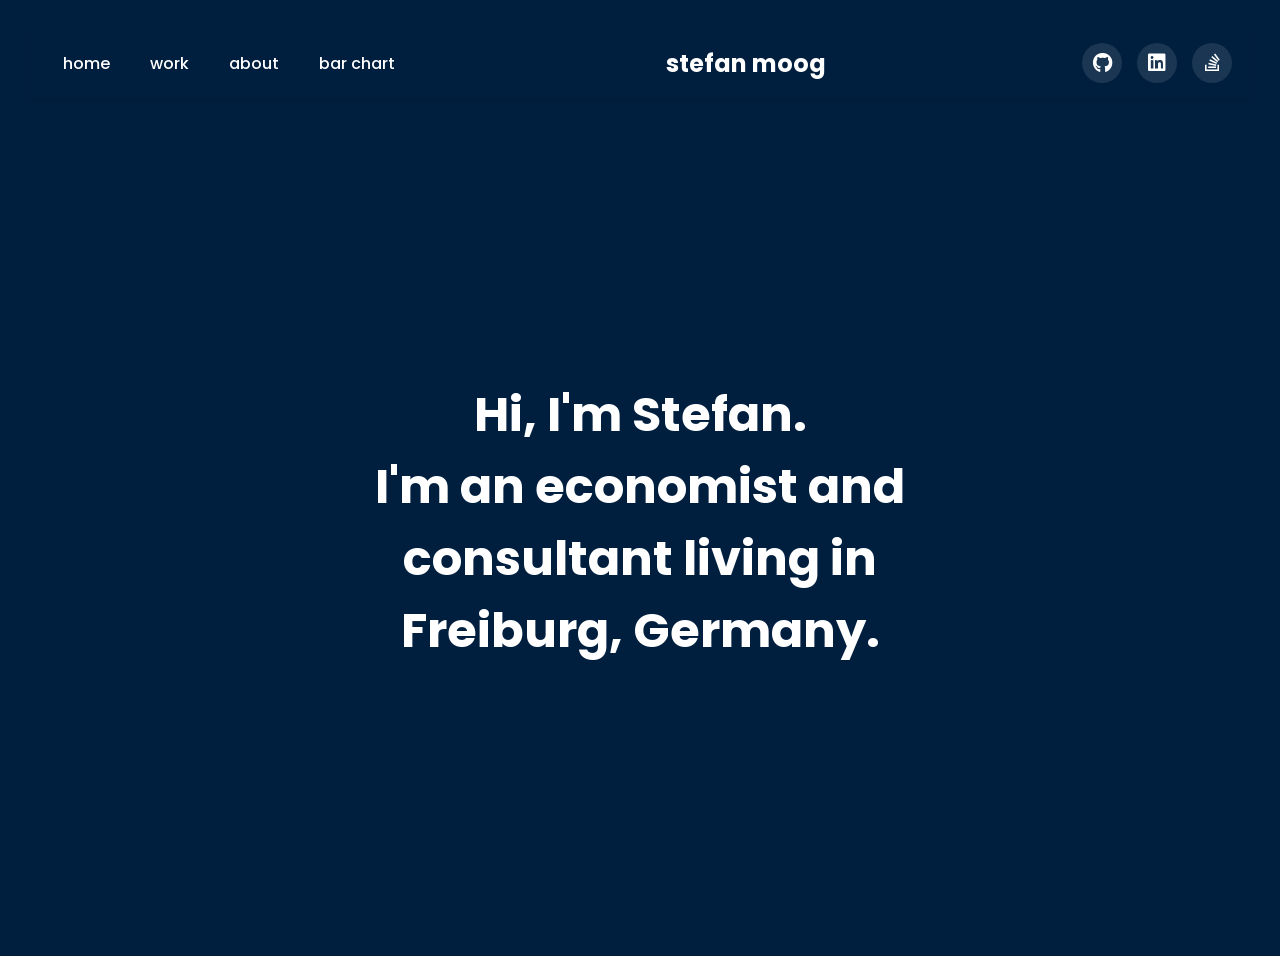
<file: index.html>
<html>
  <head>
    <title>Stefan</title>
    <link rel="stylesheet" href="styles.css" />
    <link
      rel="stylesheet"
      href="https://cdnjs.cloudflare.com/ajax/libs/font-awesome/6.4.0/css/all.min.css"
    />
    <link rel="preconnect" href="https://fonts.googleapis.com" />
    <link rel="preconnect" href="https://fonts.gstatic.com" crossorigin />
    <link
      href="https://fonts.googleapis.com/css2?family=Poppins:ital,wght@0,100;0,200;0,300;0,400;0,500;0,600;0,700;0,800;0,900;1,100;1,200;1,300;1,400;1,500;1,600;1,700;1,800;1,900&display=swap"
      rel="stylesheet"
    />
  </head>
  <body>
    <header></header>
    <script src="navbar.js"></script>
    <main class="home-page">
      <section id="home">
        <div class="home-content">
          <h1>
            Hi, I'm Stefan.<br />I'm an economist and consultant living in
            Freiburg, Germany.
          </h1>
        </div>
      </section>
    </main>
    <footer></footer>
  </body>
</html>
</file>
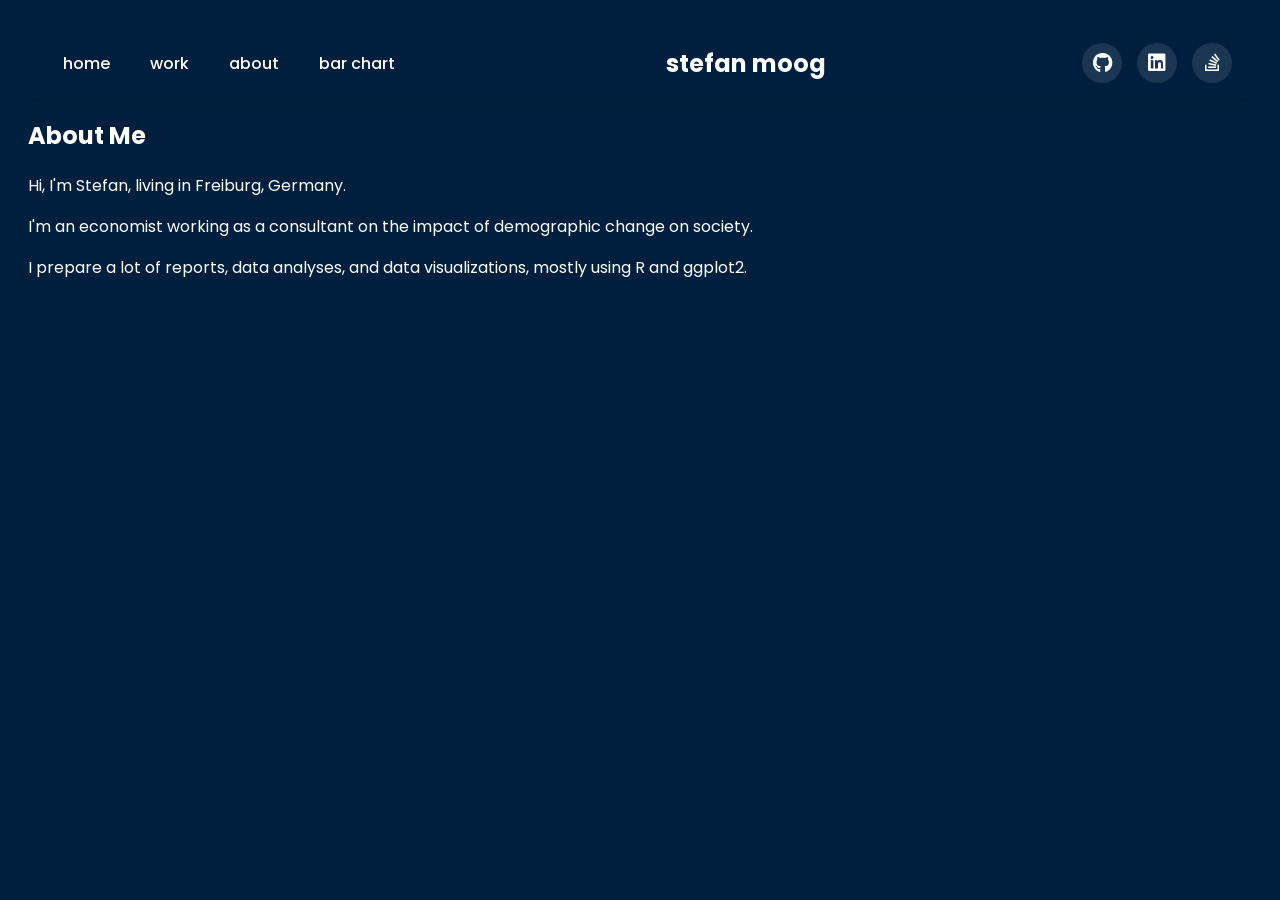
<file: about.html>
<html>
  <head>
    <title>About Me - Stefan's Page</title>
    <link rel="stylesheet" href="styles.css" />
    <link
      rel="stylesheet"
      href="https://cdnjs.cloudflare.com/ajax/libs/font-awesome/6.4.0/css/all.min.css"
    />
    <link rel="preconnect" href="https://fonts.googleapis.com" />
    <link rel="preconnect" href="https://fonts.gstatic.com" crossorigin />
    <link
      href="https://fonts.googleapis.com/css2?family=Poppins:ital,wght@0,100;0,200;0,300;0,400;0,500;0,600;0,700;0,800;0,900;1,100;1,200;1,300;1,400;1,500;1,600;1,700;1,800;1,900&display=swap"
      rel="stylesheet"
    />
  </head>
  <body>
    <header></header>
    <script src="navbar.js"></script>
    <main>
      <section id="about-me">
        <h2>About Me</h2>
        <p>Hi, I'm Stefan, living in Freiburg, Germany.</p>
        <p>
          I'm an economist working as a consultant on the impact of demographic
          change on society.
        </p>
        <p>
          I prepare a lot of reports, data analyses, and data visualizations,
          mostly using R and ggplot2.
        </p>
      </section>
    </main>
    <footer></footer>
  </body>
</html>
</file>
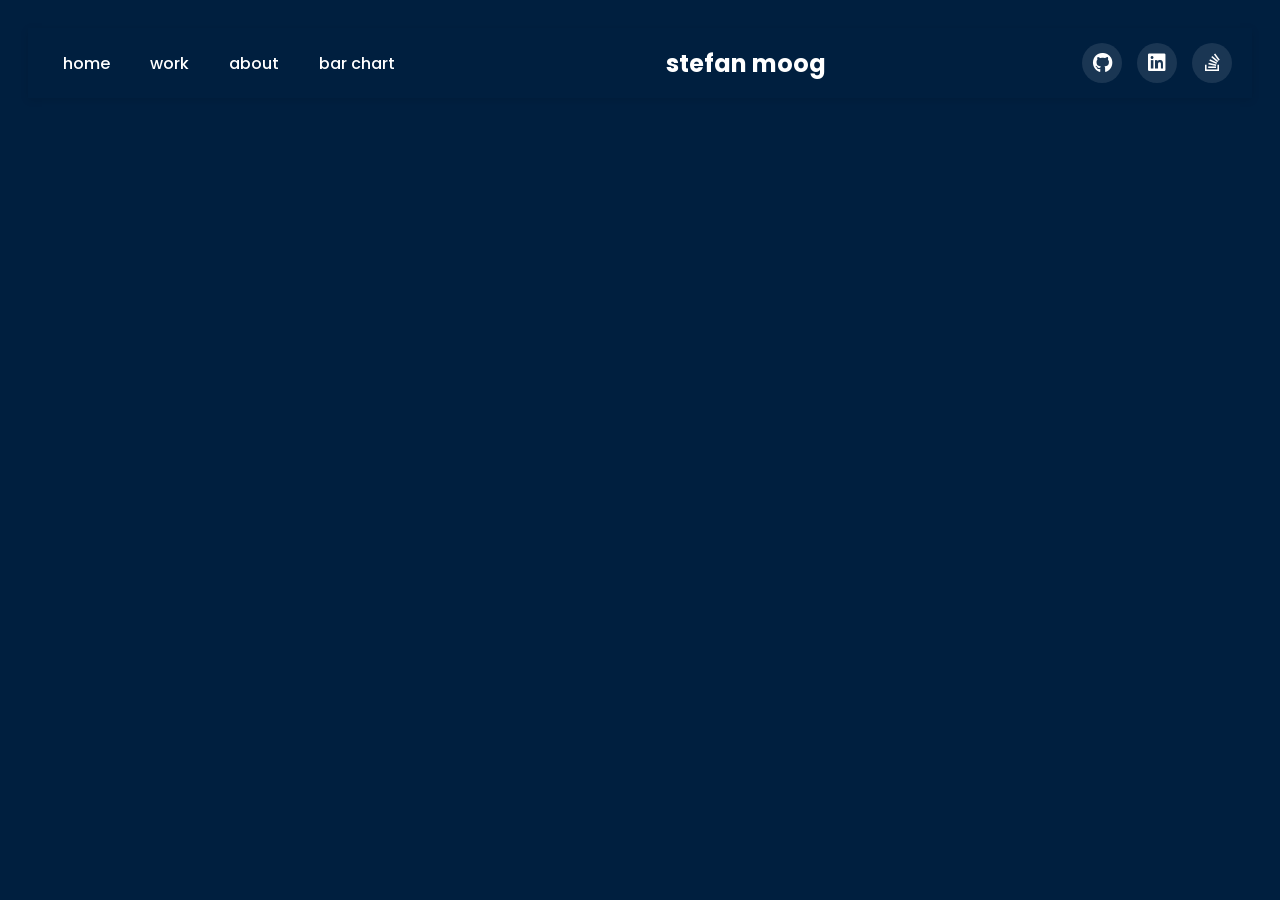
<file: barchart.html>
<!DOCTYPE html>
<html lang="en">
<head>
  <meta charset="UTF-8" />
  <title>D3 Bar Chart</title>
  <script src="https://d3js.org/d3.v7.min.js"></script>
  <link rel="stylesheet" href="styles.css" />
  <link
      rel="stylesheet"
      href="https://cdnjs.cloudflare.com/ajax/libs/font-awesome/6.4.0/css/all.min.css"
    />
    <link rel="preconnect" href="https://fonts.googleapis.com" />
    <link rel="preconnect" href="https://fonts.gstatic.com" crossorigin />
    <link
      href="https://fonts.googleapis.com/css2?family=Poppins:ital,wght@0,100;0,200;0,300;0,400;0,500;0,600;0,700;0,800;0,900;1,100;1,200;1,300;1,400;1,500;1,600;1,700;1,800;1,900&display=swap"
      rel="stylesheet"
    />
  <style>
    .bar {
      fill: steelblue;
    }

    .bar:hover {
      fill: orange;
    }

    .axis text {
        fill: white !important;
        font-size: 12px;
    }

    svg .axis path,
    svg .axis line,
    svg .axis .tick line {
      stroke: white !important;
    }
  </style>
</head>
<body>
<header></header>
<svg width="600" height="400"></svg>
<script src="navbar.js"></script>
<script>
const data = [
  { name: "A", value: 1 },
  { name: "B", value: 5 },
  { name: "C", value: 8 },
  { name: "D", value: 10 }
];

const svg = d3.select("svg");
const width = +svg.attr("width");
const height = +svg.attr("height");

const margin = { top: 20, right: 30, bottom: 40, left: 40 };
const innerWidth = width - margin.left - margin.right;
const innerHeight = height - margin.top - margin.bottom;

const g = svg.append("g")
  .attr("transform", `translate(${margin.left},${margin.top})`);

// X scale
const x = d3.scaleBand()
  .domain(data.map(d => d.name))
  .range([0, innerWidth])
  .padding(0.2);

// Y scale
const y = d3.scaleLinear()
  .domain([0, d3.max(data, d => d.value)])
  .nice()
  .range([innerHeight, 0]);

// Bars
g.selectAll(".bar")
  .data(data)
  .enter()
  .append("rect")
  .attr("class", "bar")
  .attr("x", d => x(d.name))
  .attr("y", d => y(d.value))
  .attr("width", x.bandwidth())
  .attr("height", d => innerHeight - y(d.value));

// X Axis
g.append("g")
    .attr("class", "axis")
    .attr("transform", `translate(0,${innerHeight})`)
    .call(d3.axisBottom(x));

// Y Axis
g.append("g")
  .attr("class", "axis")
  .call(d3.axisLeft(y));

</script>

</body>
</html>
</file>
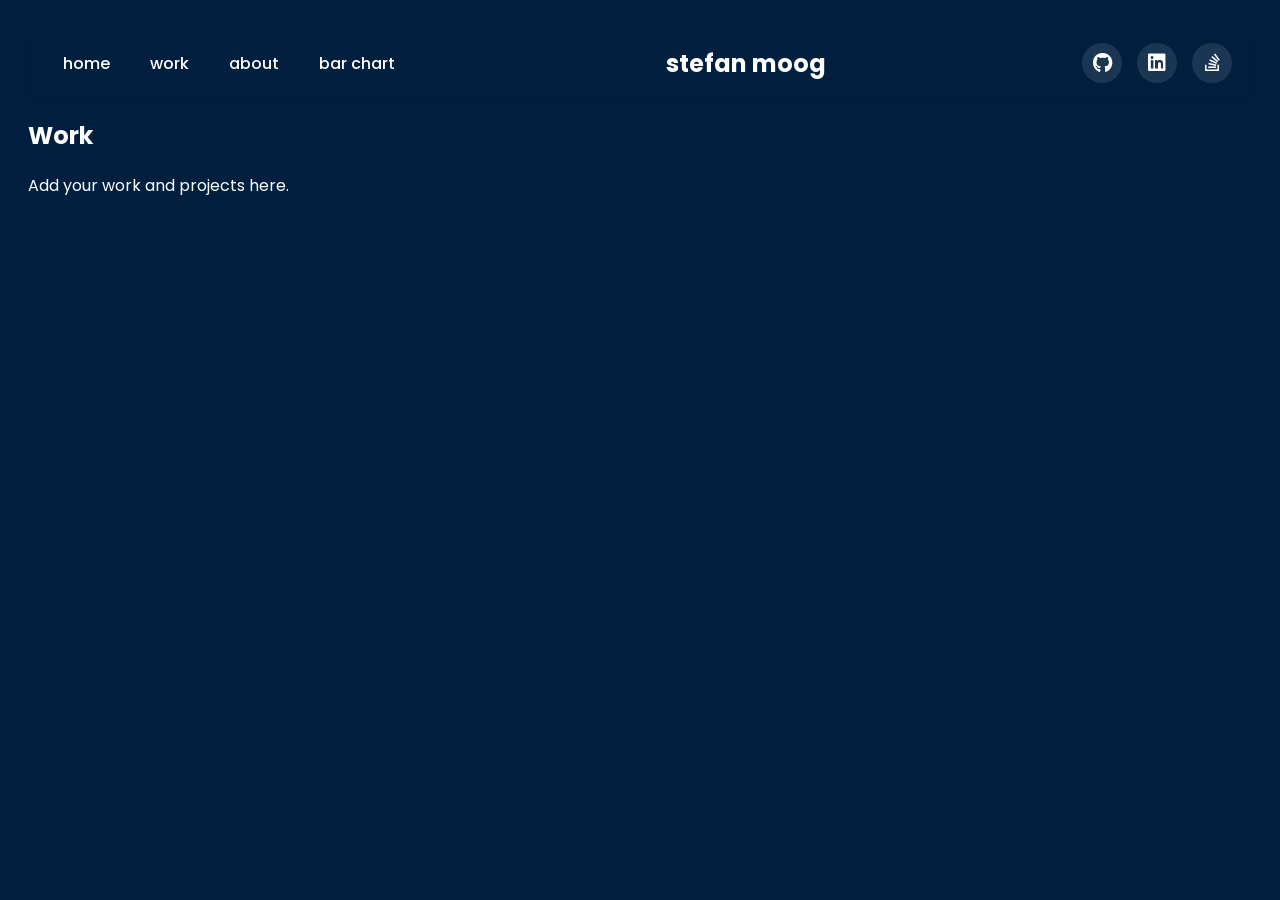
<file: work.html>
<html>
  <head>
    <title>Work - Stefan's Page</title>
    <link rel="stylesheet" href="styles.css" />
    <link
      rel="stylesheet"
      href="https://cdnjs.cloudflare.com/ajax/libs/font-awesome/6.4.0/css/all.min.css"
    />
    <link rel="preconnect" href="https://fonts.googleapis.com" />
    <link rel="preconnect" href="https://fonts.gstatic.com" crossorigin />
    <link
      href="https://fonts.googleapis.com/css2?family=Poppins:ital,wght@0,100;0,200;0,300;0,400;0,500;0,600;0,700;0,800;0,900;1,100;1,200;1,300;1,400;1,500;1,600;1,700;1,800;1,900&display=swap"
      rel="stylesheet"
    />
  </head>
  <body>
    <header></header>
    <script src="navbar.js"></script>
    <main>
      <section id="work">
        <h2>Work</h2>
        <p>Add your work and projects here.</p>
      </section>
    </main>
    <footer></footer>
  </body>
</html>
</file>
<file: styles.css>
.poppins-thin {
  font-family: "Poppins", sans-serif;
  font-weight: 100;
  font-style: normal;
}

.poppins-extralight {
  font-family: "Poppins", sans-serif;
  font-weight: 200;
  font-style: normal;
}

.poppins-light {
  font-family: "Poppins", sans-serif;
  font-weight: 300;
  font-style: normal;
}

.poppins-regular {
  font-family: "Poppins", sans-serif;
  font-weight: 400;
  font-style: normal;
}

.poppins-medium {
  font-family: "Poppins", sans-serif;
  font-weight: 500;
  font-style: normal;
}

.poppins-semibold {
  font-family: "Poppins", sans-serif;
  font-weight: 600;
  font-style: normal;
}

.poppins-bold {
  font-family: "Poppins", sans-serif;
  font-weight: 700;
  font-style: normal;
}

.poppins-extrabold {
  font-family: "Poppins", sans-serif;
  font-weight: 800;
  font-style: normal;
}

.poppins-black {
  font-family: "Poppins", sans-serif;
  font-weight: 900;
  font-style: normal;
}

.poppins-thin-italic {
  font-family: "Poppins", sans-serif;
  font-weight: 100;
  font-style: italic;
}

.poppins-extralight-italic {
  font-family: "Poppins", sans-serif;
  font-weight: 200;
  font-style: italic;
}

.poppins-light-italic {
  font-family: "Poppins", sans-serif;
  font-weight: 300;
  font-style: italic;
}

.poppins-regular-italic {
  font-family: "Poppins", sans-serif;
  font-weight: 400;
  font-style: italic;
}

.poppins-medium-italic {
  font-family: "Poppins", sans-serif;
  font-weight: 500;
  font-style: italic;
}

.poppins-semibold-italic {
  font-family: "Poppins", sans-serif;
  font-weight: 600;
  font-style: italic;
}

.poppins-bold-italic {
  font-family: "Poppins", sans-serif;
  font-weight: 700;
  font-style: italic;
}

.poppins-extrabold-italic {
  font-family: "Poppins", sans-serif;
  font-weight: 800;
  font-style: italic;
}

.poppins-black-italic {
  font-family: "Poppins", sans-serif;
  font-weight: 900;
  font-style: italic;
}

body {
  font-family: "Poppins", sans-serif;
  background: #001f3f; /* dark blue */
  padding: 20px;
}

h1 {
  color: #2563eb;
}

/* Navbar Styling */
.navbar {
  background: linear-gradient(135deg, #001f3f 0%, #001f3f 100%);
  padding: 0;
  position: sticky;
  top: 0;
  box-shadow: 0 2px 8px rgba(0, 0, 0, 0.1);
  z-index: 100;
}

.navbar-container {
  display: flex;
  justify-content: space-between;
  align-items: center;
  max-width: 1200px;
  margin: 0 auto;
  padding: 0 20px;
  height: 70px;
}

.navbar-logo {
  font-size: 24px;
  font-weight: bold;
  color: white;
  text-decoration: none;
}

.navbar-menu {
  display: flex;
  list-style: none;
  margin: 0;
  padding: 0;
  gap: 10px;
}

.navbar-link {
  color: white;
  text-decoration: none;
  padding: 10px 15px;
  border-radius: 4px;
  transition: all 0.3s ease;
  font-weight: 500;
}

.navbar-link:hover {
  background: rgba(255, 255, 255, 0.2);
  transform: translateY(-2px);
}

/* Social Icons */
.social-icons {
  display: flex;
  gap: 15px;
  align-items: center;
}

.social-link {
  color: white;
  font-size: 20px;
  transition: all 0.3s ease;
  text-decoration: none;
  display: flex;
  align-items: center;
  justify-content: center;
  width: 40px;
  height: 40px;
  border-radius: 50%;
  background: rgba(255, 255, 255, 0.1);
}

.social-link:hover {
  background: rgba(255, 255, 255, 0.25);
  transform: translateY(-2px) scale(1.1);
}

button {
  background: #2563eb;
  color: white;
  padding: 10px 20px;
  border: none;
  border-radius: 6px;
  cursor: pointer;
}

/* Home Page Centering */
main.home-page {
  display: flex;
  align-items: center;
  justify-content: center;
  min-height: calc(100vh - 70px);
  text-align: center;
}

section {
  color: white;
}

#home {
  max-width: 700px;
}

#home h1 {
  color: white;
  font-size: 48px;
  margin-bottom: 20px;
}

#home p {
  font-size: 18px;
  line-height: 1.6;
  margin: 10px 0;
}
</file>
